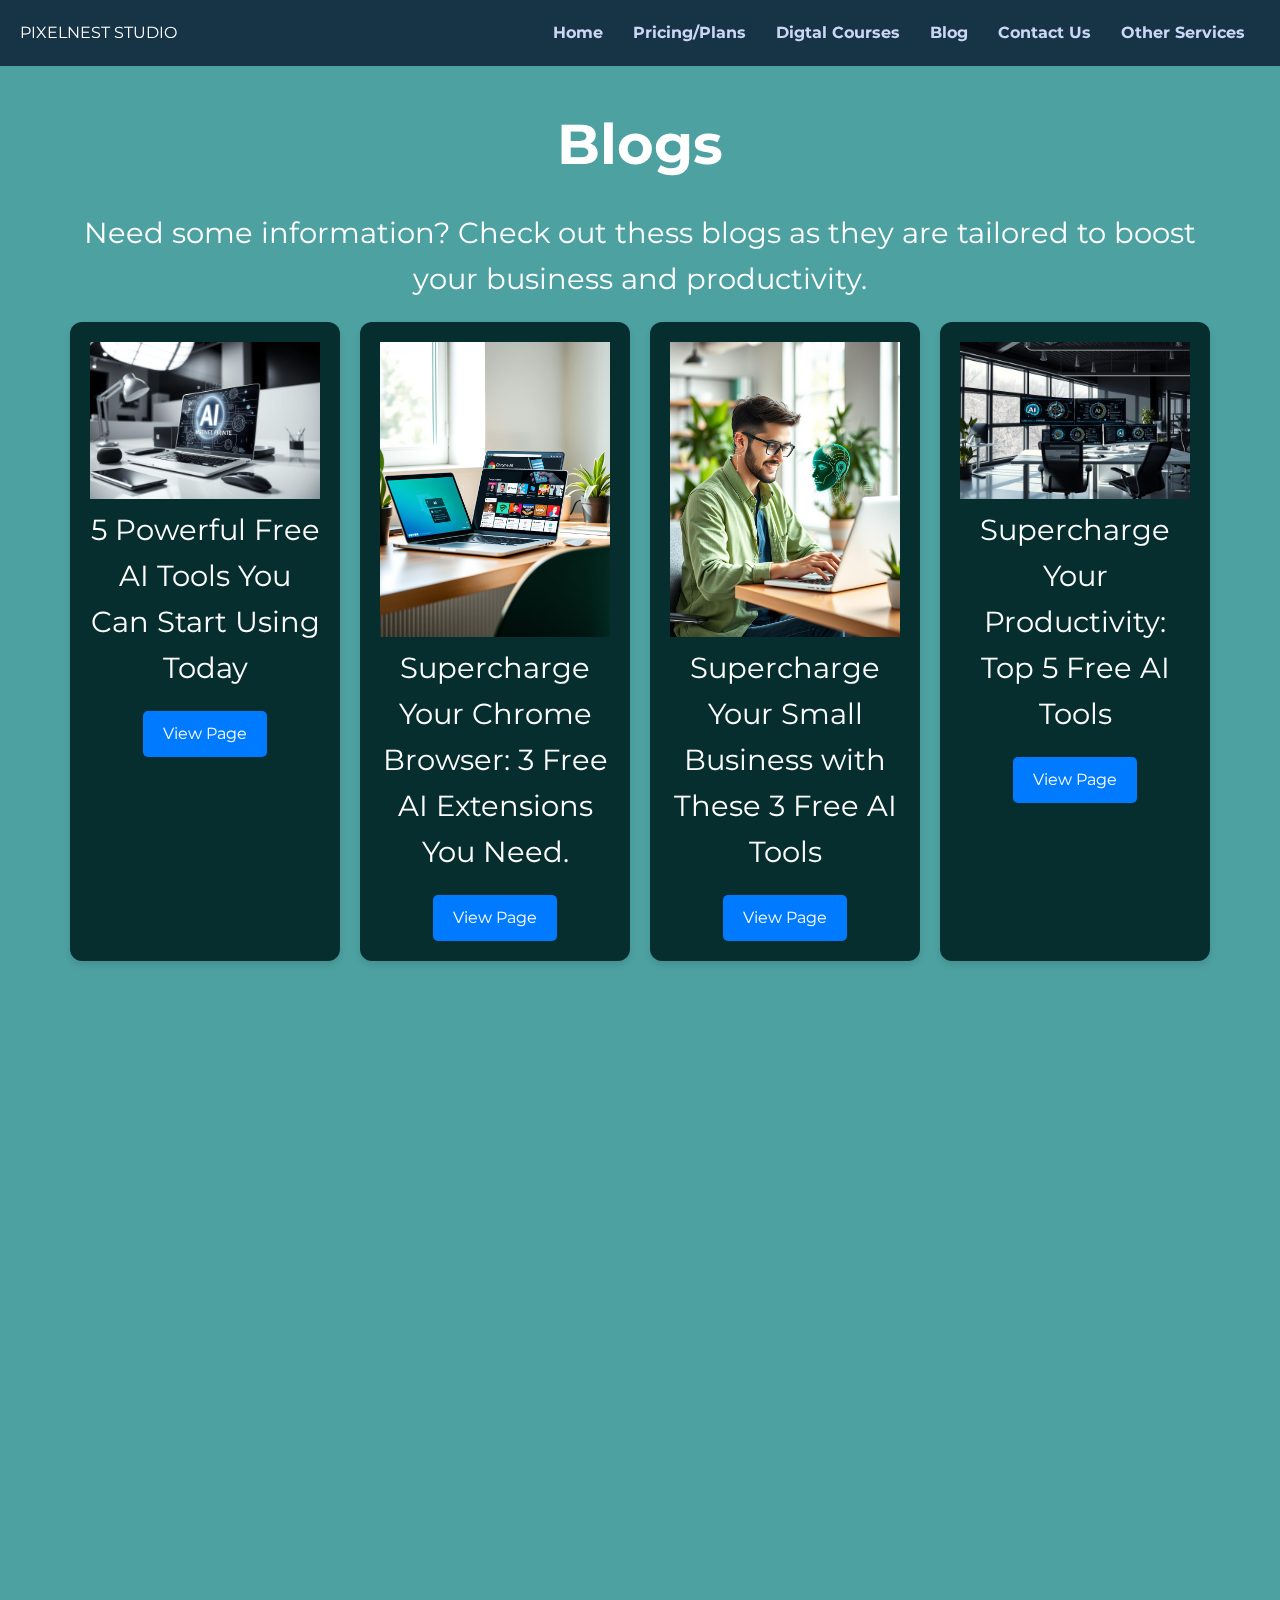
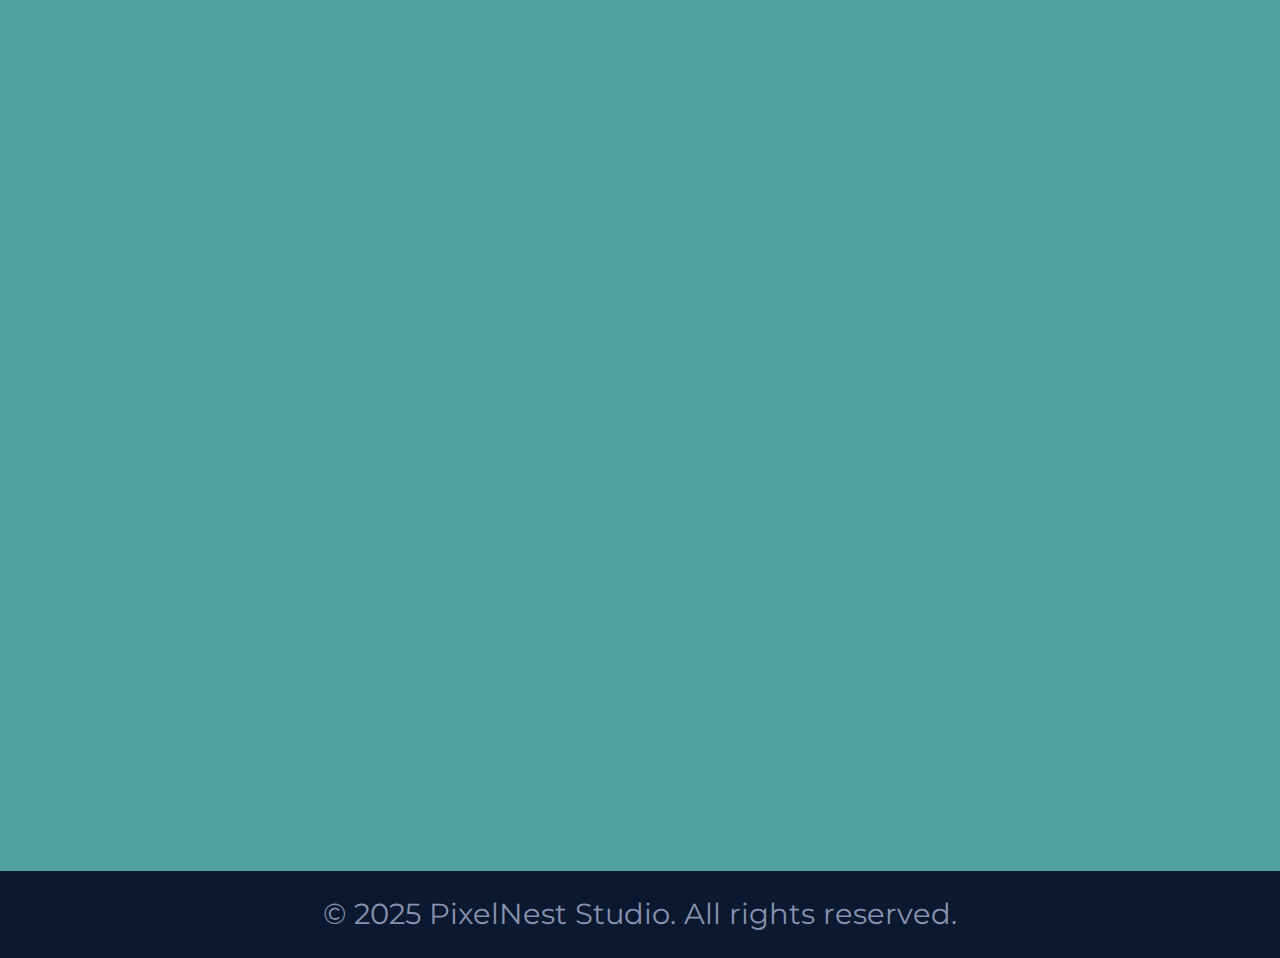
<file: blog.html>
<!DOCTYPE html>
<html lang="en">
<head>
  <meta charset="UTF-8">
  <meta name="viewport" content="width=device-width, initial-scale=1.0">
  <title>PixelNest Studio | Store</title>

  <!-- Link to your CSS -->
  <link rel="stylesheet" href="style.css">

  <!-- Google Fonts -->
  <link href="https://fonts.googleapis.com/css2?family=Montserrat:wght@400;600&family=Rubik+Bubbles&display=swap" rel="stylesheet">

  <!-- AOS CSS -->
  <link href="https://unpkg.com/aos@2.3.1/dist/aos.css" rel="stylesheet">
</head>
<body>
  <!-- Navigation -->
  <header>
    <nav class="navbar">
      <div class="logo">PIXELNEST STUDIO</div>
      <ul class="nav-links">
        <li><a href="index.html">Home</a></li>
        <!--<li class="animate section-animate"><a href="portfolio.html">Portfolio</a></li>-->
        <li><a href="plans.html">Pricing/Plans</a></li>
        <li><a href="store.html" class="active">Digtal Courses</a></li>
        <li><a href="blog.html">Blog</a></li>
        <li><a href="contact.html">Contact Us</a></li>
        <li><a href="Services.html">Other Services</a></li>
      </ul>
      <div class="menu-toggle" id="menu-toggle">&#9776;</div>
    </nav>
  </header>

  <!-- Store Section -->
  <section class="store-section">
    <h1 data-aos="fade-up">Blogs</h1>
    <p class="subtitle" data-aos="fade-up" data-aos-delay="200">
      Need some information? Check out thess blogs as they are tailored to boost your business and productivity.
    </p>

    <div class="store-container">
      <!-- Product 1 -->
      <div class="card" data-aos="zoom-in">
        <img src="assets/77xu3OjpMHVXUMBGH7byw.jpg" alt="Article">
        <div class="card-content">
          <p>5 Powerful Free AI Tools You Can Start Using Today</p>
          <a href="https://free-ai-tools-hsv971y.gamma.site/" class="btn" data-aos="flip-up">View Page</a>
        </div>
      </div>

      <!-- Product 2 -->
      <div class="card" data-aos="zoom-in" data-aos-delay="200">
        <img src="assets/8U1R_fHpLZvzBjjOMzC9a.jpg" alt="Article">
        <div class="card-content">
          <p>Supercharge Your Chrome Browser: 3 Free AI Extensions You Need.</p>
          <a href="https://supercharge-chrome-ec65386.gamma.site/" class="btn">View Page</a>
        </div>
      </div>

      <!-- Product 3 -->
      <div class="card" data-aos="zoom-in" data-aos-delay="400">
        <img src="assets/5aadIxNNF831-AThVTwPE.jpg" alt="Article">
        <div class="card-content">
          <p>Supercharge Your Small Business with These 3 Free AI Tools</p>
          <a href="https://ai-tools-for-small-busin-7yl1133.gamma.site/" class="btn">View Page</a>
        </div>
      </div>
      <div class="card" data-aos="zoom-in" data-aos-delay="400">
        <img src="assets/0uJt-WzKb7bNTtS_QgGB_.jpg" alt="Article">
        <div class="card-content">
          <p>Supercharge Your Productivity: Top 5 Free AI Tools</p>
          <a href="https://supercharge-your-product-qiaq8nl.gamma.site/" class="btn">View Page</a>
        </div>
      </div>
      <div class="card" data-aos="zoom-in" data-aos-delay="400">
        <img src="assets/7LE9lkv1Fj0gxZg7US8CD.jpg" alt="Article">
        <div class="card-content">
          <p>The Ultimate Guide to AI-Powered Blog Content Creation</p>
          <a href="https://ultimate-ai-blog-guide-v36lero.gamma.site/" class="btn">View Page</a>
        </div>
      </div>
      <div class="card" data-aos="zoom-in" data-aos-delay="400">
        <img src="assets/bpxospqzKDM5hHQR5h6v8.jpg" alt="Article">
        <div class="card-content">
          <p>AI Side Hustle Blueprint: From Zero to Earning</p>
          <a href="https://ai-side-hustle-blueprint-ojpak0r.gamma.site/" class="btn">View Page</a>
        </div>
      </div>
      <div class="card" data-aos="zoom-in" data-aos-delay="400">
        <img src="assets/gbifg3iMWY5KK2AaSsPs1.jpg" alt="Article">
        <div class="card-content">
          <p>Unlock AI Magic: 5 Free Tools to Supercharge Your Work</p>
          <a href="https://unlock-ai-magic-dxwhadb.gamma.site/" class="btn">View Page</a>
        </div>
      </div>
      <div class="card" data-aos="zoom-in" data-aos-delay="400">
        <img src="assets/XpZ5bDsNrUEOF9B5ELjMX.jpg" alt="Article">
        <div class="card-content">
          <p>Beginner's Guide: Create and Sell Digital Products with AI</p>
          <a href="https://aipowered-digital-produc-vtyz5r5.gamma.site/" class="btn">View Page</a>
        </div>
      </div>
      <div class="card" data-aos="zoom-in" data-aos-delay="400">
        <img src="assets/2C_Oas5dj6m3u7-6Cacrd.jpg" alt="Article">
        <div class="card-content">
          <p>5 Must-Have Online Tools to Launch Your Dream Business (Even if You're a Beginner)</p>
          <a href="https://essential-tools-beginner-vukrfn7.gamma.site/" class="btn">View Page</a>
        </div>
      </div>
    </div>
  </section>

  <!-- Footer -->
  <footer>
    <p>&copy; 2025 PixelNest Studio. All rights reserved.</p>
  </footer>

  <!-- AOS JS -->
  <script src="https://unpkg.com/aos@2.3.1/dist/aos.js"></script>
  <script>
    AOS.init({
      duration: 1000, // animation speed
      once: true      // animate only once per scroll
    });
  </script>
  <script src="script.js"></script>
</body>
</html>
</file>
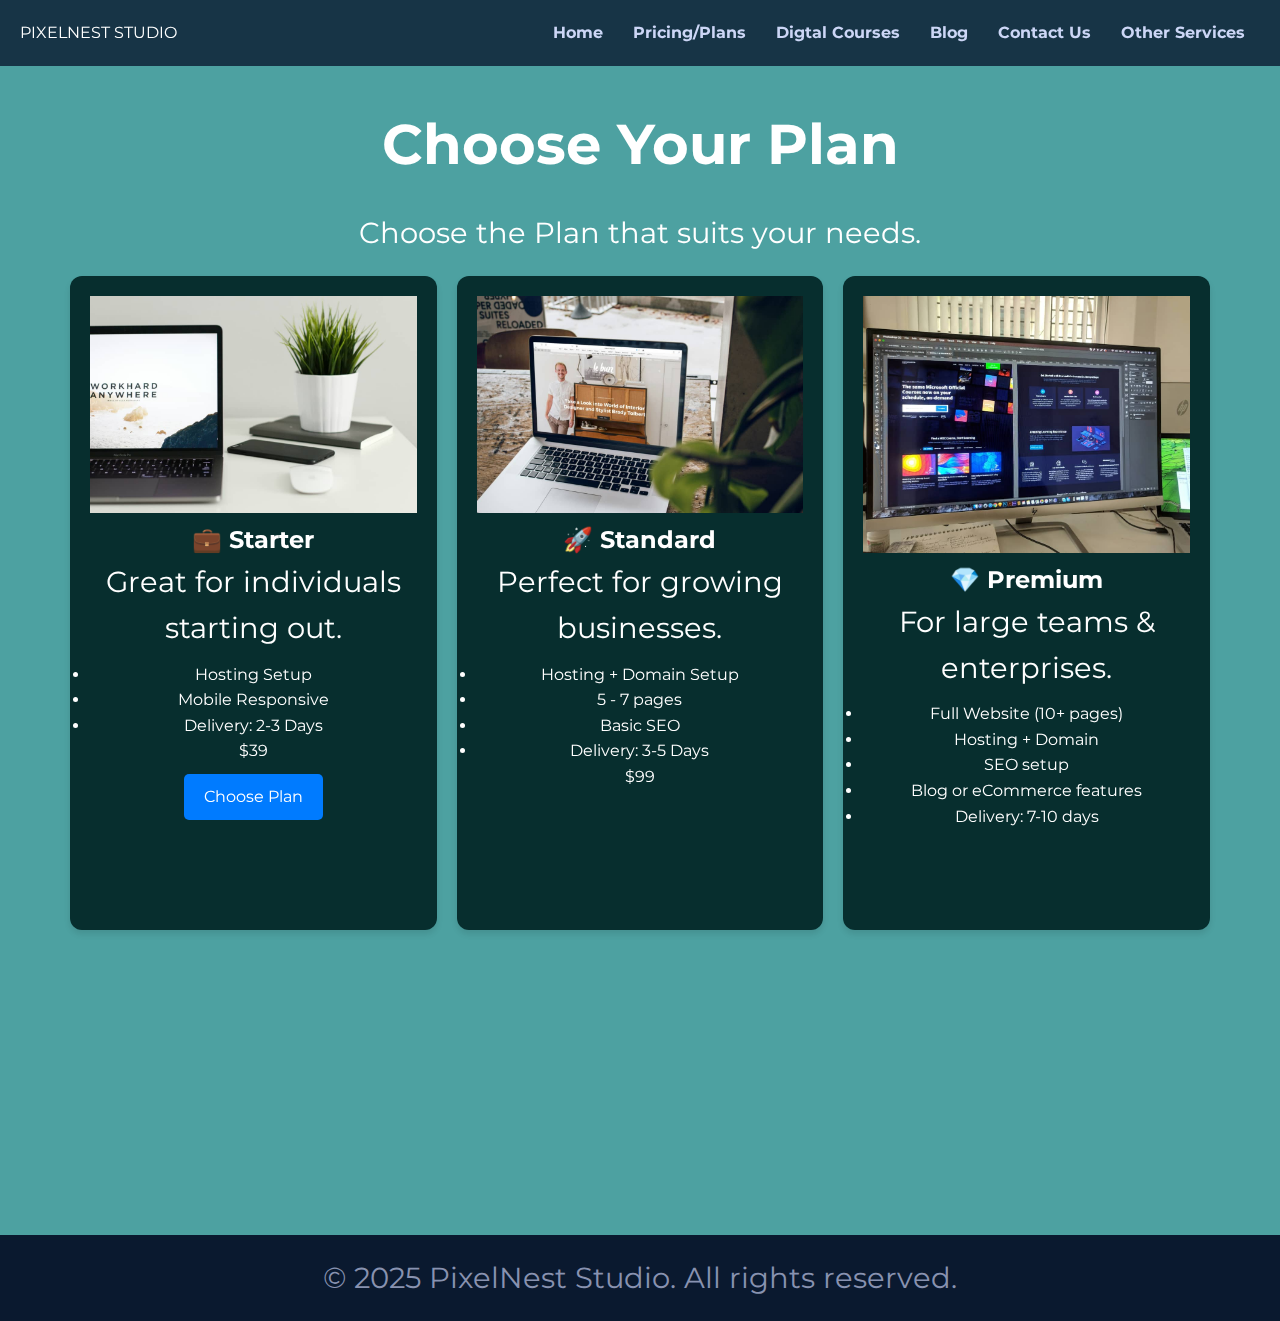
<file: plans.html>
<!DOCTYPE html>
<html lang="en">
<head>
  <meta charset="UTF-8">
  <meta name="viewport" content="width=device-width, initial-scale=1.0">
  <title>PixelNest Studio | Store</title>

  <!-- Link to your CSS -->
  <link rel="stylesheet" href="style.css">

  <!-- Google Fonts -->
  <link href="https://fonts.googleapis.com/css2?family=Montserrat:wght@400;600&family=Rubik+Bubbles&display=swap" rel="stylesheet">

  <!-- AOS CSS -->
  <link href="https://unpkg.com/aos@2.3.1/dist/aos.css" rel="stylesheet">
</head>
<body>
  <!-- Navigation -->
  <header>
    <nav class="navbar">
      <div class="logo">PIXELNEST STUDIO</div>
      <ul class="nav-links">
        <li><a href="index.html">Home</a></li>
        <!--<li class="animate section-animate"><a href="portfolio.html">Portfolio</a></li>-->
        <li><a href="plans.html">Pricing/Plans</a></li>
        <li><a href="store.html" class="active">Digtal Courses</a></li>
        <li><a href="blog.html">Blog</a></li>
        <li><a href="contact.html">Contact Us</a></li>
        <li><a href="Services.html">Other Services</a></li>
      </ul>
      <div class="menu-toggle" id="menu-toggle">&#9776;</div>
    </nav>
  </header>

  <!-- Store Section -->
  <section class="store-section">
    <h1 data-aos="fade-up">Choose Your Plan</h1>
    <p class="subtitle" data-aos="fade-up" data-aos-delay="200">
      Choose the Plan that suits your needs.
    </p>

    <div class="store-container">
        <div class="card" data-aos="zoom-in">
          <a href="https://wa.link/bzrt8e">
            <img src="assets/WhatsApp Image 2025-06-05 at 12.50.00_b6c364ca.jpg" alt="Product 1">
          </a>
          <div class="card-content">
            <h2 data-aos="fade-up">💼 Starter</h2>
            <p>Great for individuals starting out.</p>
            <li>Hosting Setup</li>
            <li>Mobile Responsive</li>
            <li>Delivery: 2-3 Days</li>
            <div class="price" data-aos="fade-up">$39</div>
            <a href="https://wa.link/bzrt8e" class="btn" data-aos="flip-up">Choose Plan</a>
          </div>
        </div>
      
      

      
      <div class="card" data-aos="zoom-in" data-aos-delay="200">
        <img src="assets/WhatsApp Image 2025-06-05 at 12.50.00_d3c4855d.jpg" alt="Standard Plan">
        <div class="card-content">
          <h2 data-aos="fade-up">🚀 Standard</h2>
          <p>Perfect for growing businesses.</p>
          <li>Hosting + Domain Setup</li>
          <li>5 - 7 pages</li>
          <li>Basic SEO</li>
          <li>Delivery: 3-5 Days</li>
          <div class="price" data-aos="fade-up">$99</div>
          <a href="https://wa.link/fk7gpj" class="btn" data-aos="flip-up">Choose Plan</a>
        </div>
      </div>

      <!-- Product 3 -->
      <div class="card" data-aos="zoom-in" data-aos-delay="400">
        <img src="assets/WhatsApp Image 2025-06-05 at 12.49.59_3c85a7ca.jpg" alt="Premium Plan">
        <div class="card-content">
          <h2 data-aos="fade-up">💎 Premium</h2>
          <p>For large teams & enterprises.</p>
          <li>Full Website (10+ pages)</li>
          <li>Hosting + Domain </li>
          <li>SEO setup</li>
          <li>Blog or eCommerce features</li>
          <li>Delivery: 7-10 days</li>
          <div class="price" data-aos="fade-up">$199</div>
          <a href="https://wa.link/26fokb" class="btn" data-aos="flip-up">Choose Plan</a>
        </div>
      </div>
    </div>
    <p class="subtitle" data-aos="flip-up">
        ✨ Please note that our Starter Plan is fully flexible and can be adjusted based on your unique needs. If your project requires specific features, customizations, or a tailored solution, we’re happy to discuss and negotiate to ensure you get the best value for your investment.
    </p>
  </section>

  <!-- Footer -->
  <footer>
    <p>&copy; 2025 PixelNest Studio. All rights reserved.</p>
  </footer>

  <!-- AOS JS -->
  <script src="https://unpkg.com/aos@2.3.1/dist/aos.js"></script>
  <script>
    AOS.init({
      duration: 1000, // animation speed
      once: true      // animate only once per scroll
    });
  </script>
  <script src="script.js"></script>
</body>
</html>
</file>
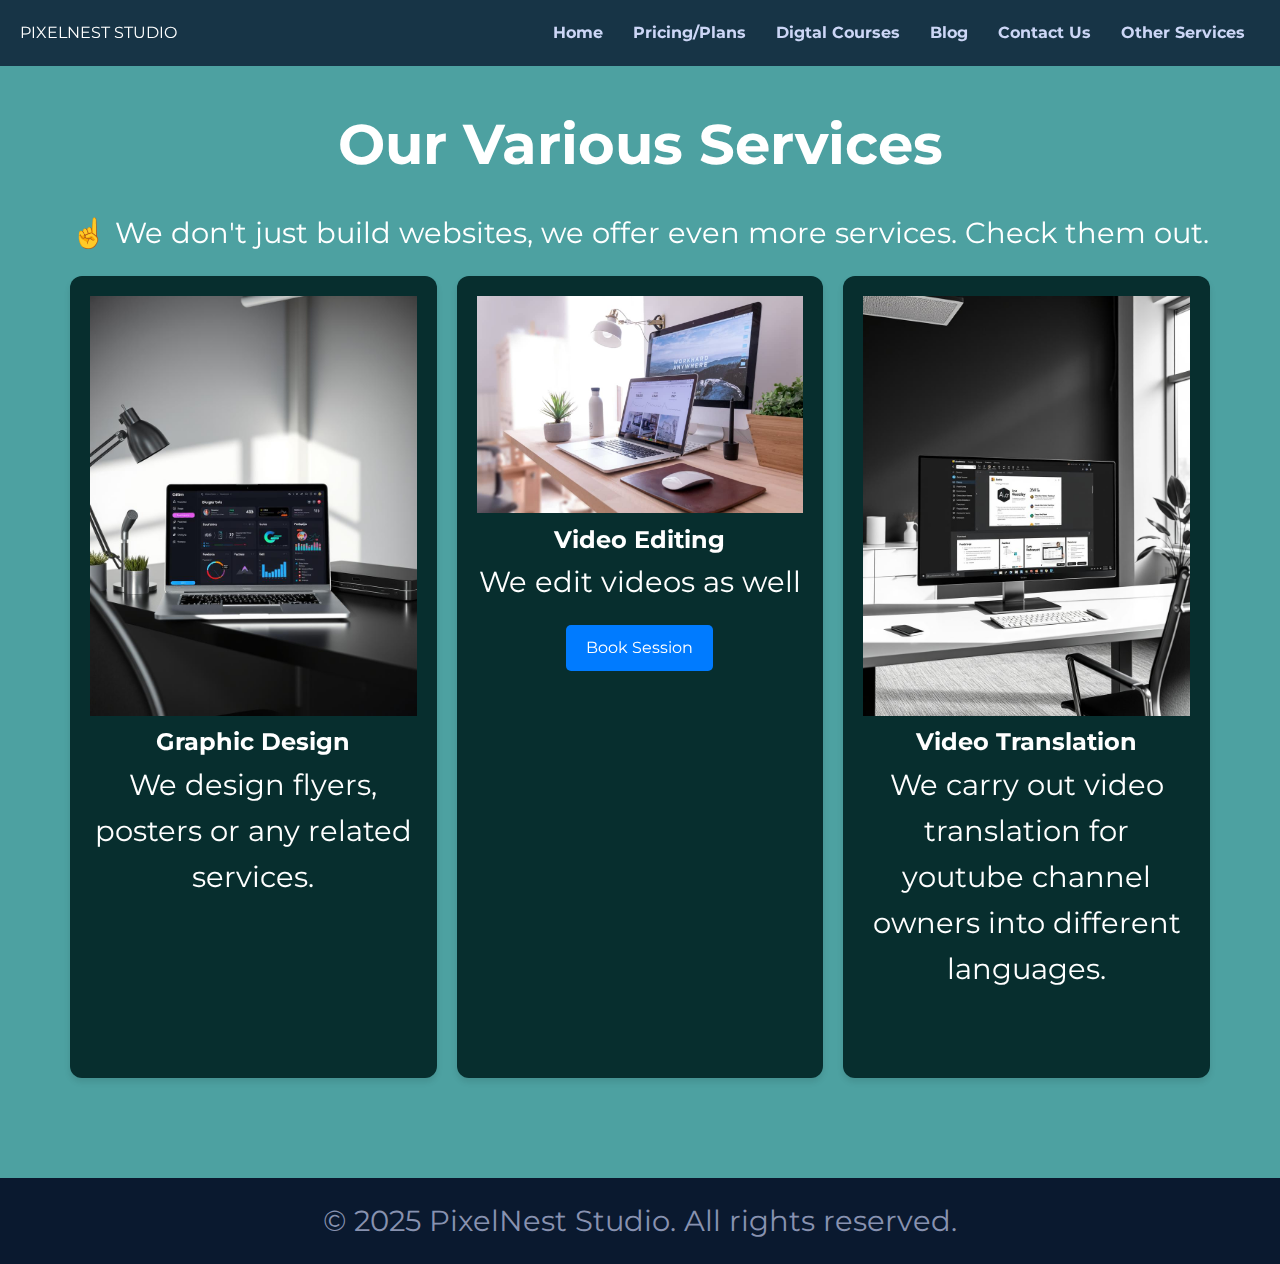
<file: Services.html>
<!DOCTYPE html>
<html lang="en">
<head>
  <meta charset="UTF-8">
  <meta name="viewport" content="width=device-width, initial-scale=1.0">
  <title>PixelNest Studio | Store</title>

  <!-- Link to your CSS -->
  <link rel="stylesheet" href="style.css">

  <!-- Google Fonts -->
  <link href="https://fonts.googleapis.com/css2?family=Montserrat:wght@400;600&family=Rubik+Bubbles&display=swap" rel="stylesheet">

  <!-- AOS CSS -->
  <link href="https://unpkg.com/aos@2.3.1/dist/aos.css" rel="stylesheet">
</head>
<body>
  <!-- Navigation -->
  <header>
    <nav class="navbar">
      <div class="logo">PIXELNEST STUDIO</div>
      <ul class="nav-links">
        <li><a href="index.html">Home</a></li>
        <!--<li class="animate section-animate"><a href="portfolio.html">Portfolio</a></li>-->
        <li><a href="plans.html">Pricing/Plans</a></li>
        <li><a href="store.html" class="active">Digtal Courses</a></li>
        <li><a href="blog.html">Blog</a></li>
        <li><a href="contact.html">Contact Us</a></li>
        <li><a href="Services.html">Other Services</a></li>
      </ul>
      <div class="menu-toggle" id="menu-toggle">&#9776;</div>
    </nav>
  </header>

  <!-- Store Section -->
  <section class="store-section">
    <h1 data-aos="fade-up">Our Various Services</h1>
    <p class="subtitle" data-aos="fade-up" data-aos-delay="200">
      ☝ We don't just build websites, we offer even more services. Check them out.
    </p>

    <div class="store-container">
        <div class="card" data-aos="zoom-in">
          <a href="">
            <img src="assets/7LE9lkv1Fj0gxZg7US8CD.jpg" alt="Graphic Design">
          </a>
          <div class="card-content">
            <h2 data-aos="fade-right">Graphic Design</h2>
            <p>We design flyers, posters or any related services.</p>
            <a href="https://wa.link/dkl1yc" class="btn" data-aos="flip-up">Book Session</a>
          </div>
        </div>
      <!-- Product 1 -->
      

      <!-- Product 2 -->
      <div class="card" data-aos="zoom-in" data-aos-delay="200">
        <img src="assets/WhatsApp Image 2025-06-05 at 12.49.58_6ca337a2.jpg" alt="Video Editing">
        <div class="card-content">
          <h2 data-aos="fade-right">Video Editing</h2>
          <p>We edit videos as well</p>
          <a href="https://wa.link/tyiibs" class="btn" data-aos="flip-up">Book Session</a>
        </div>
      </div>

      <!-- Product 3 -->
      <div class="card" data-aos="zoom-in" data-aos-delay="400">
        <img src="assets/rOuPxUJ7YU2uwwyyHksnk.jpg" alt="Video Translation">
        <div class="card-content">
          <h2 data-aos="fade-right">Video Translation</h2>
          <p>We carry out video translation for youtube channel owners into different languages.</p>
          <a href="https://wa.link/yaokq8" class="btn" data-aos="flip-up">Book Session</a>
        </div>
      </div>
    </div>
  </section>

  <!-- Footer -->
  <footer>
    <p>&copy; 2025 PixelNest Studio. All rights reserved.</p>
  </footer>

  <!-- AOS JS -->
  <script src="https://unpkg.com/aos@2.3.1/dist/aos.js"></script>
  <script>
    AOS.init({
      duration: 1000, // animation speed
      once: true      // animate only once per scroll
    });
  </script>
  <script src="script.js"></script>
</body>
</html>
</file>
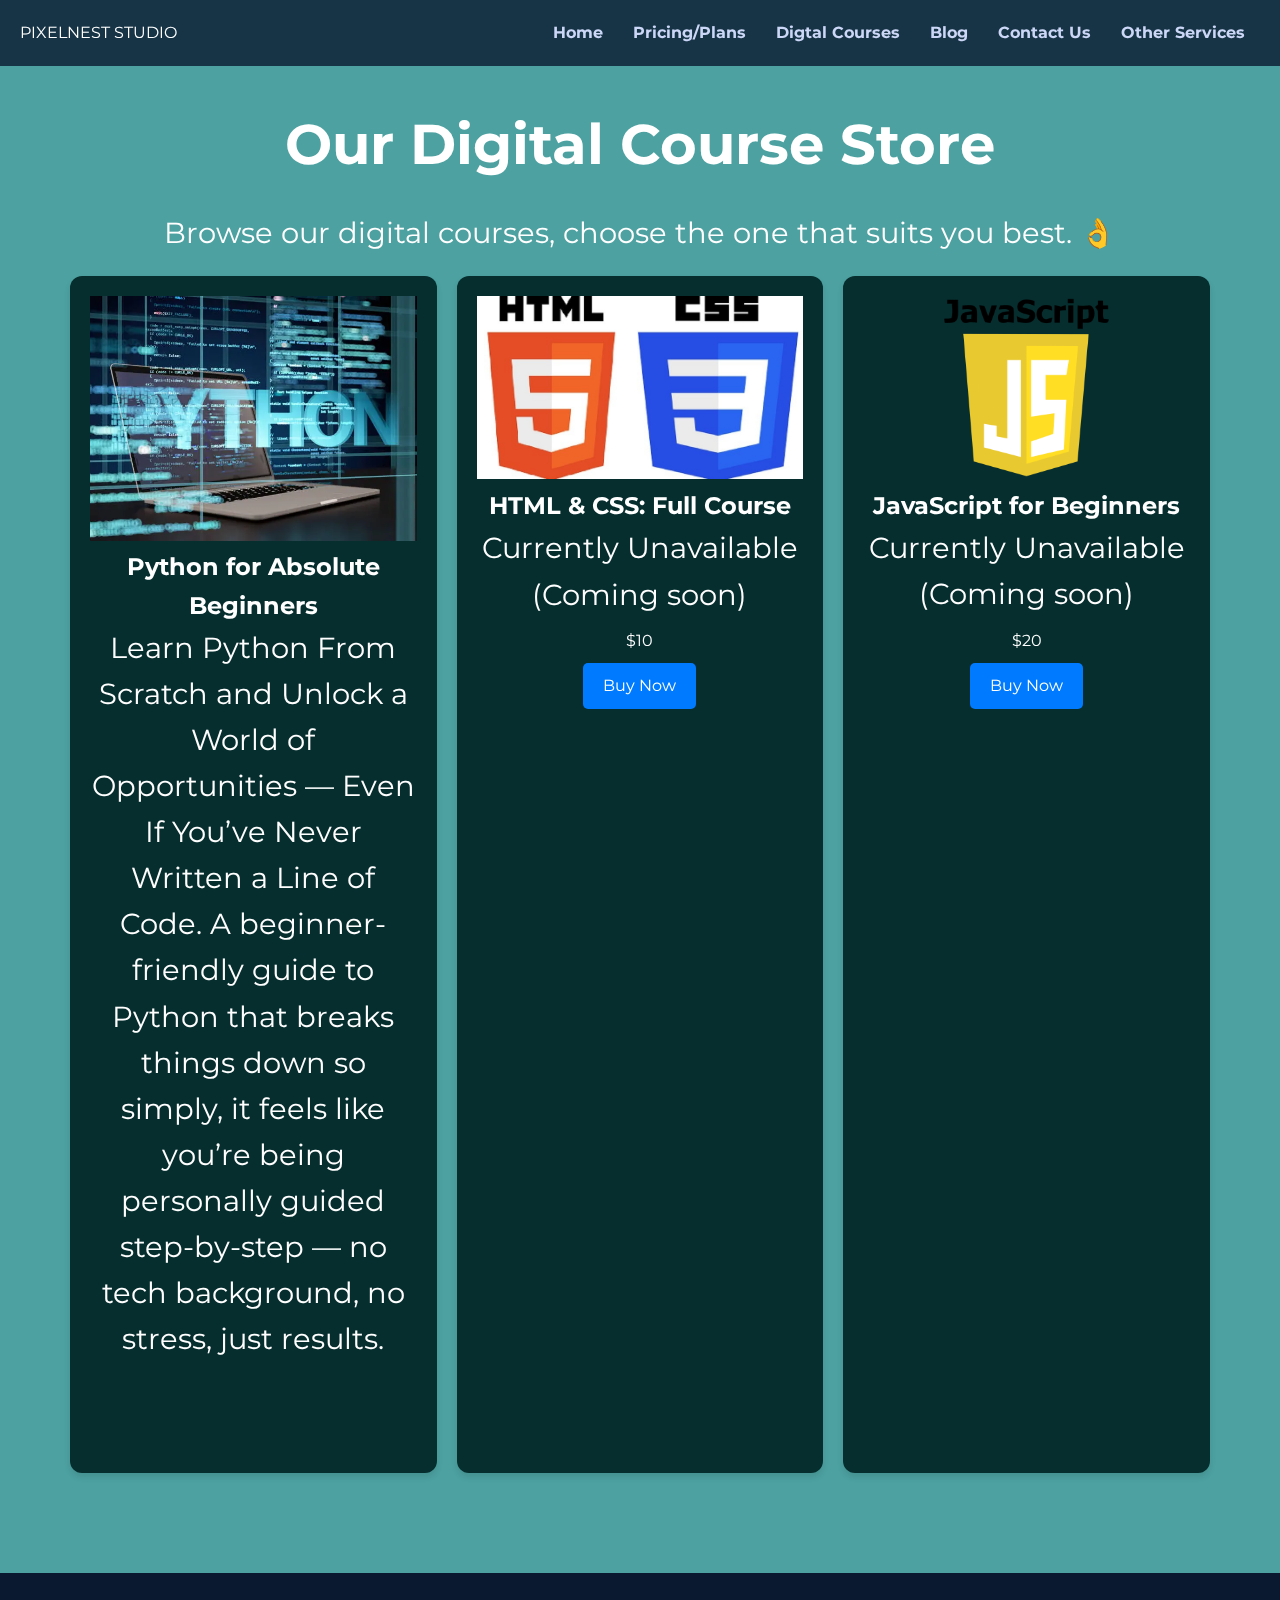
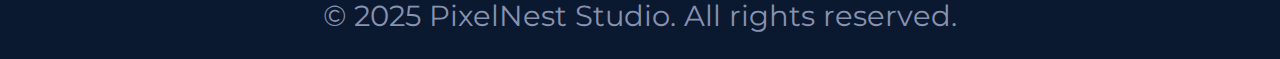
<file: store.html>
<!DOCTYPE html>
<html lang="en">
<head>
  <meta charset="UTF-8">
  <meta name="viewport" content="width=device-width, initial-scale=1.0">
  <title>PixelNest Studio | Store</title>

  <!-- Link to your CSS -->
  <link rel="stylesheet" href="style.css">

  <!-- Google Fonts -->
  <link href="https://fonts.googleapis.com/css2?family=Montserrat:wght@400;600&family=Rubik+Bubbles&display=swap" rel="stylesheet">

  <!-- AOS CSS -->
  <link href="https://unpkg.com/aos@2.3.1/dist/aos.css" rel="stylesheet">
</head>
<body>
  <!-- Navigation -->
  <header>
    <nav class="navbar">
      <div class="logo">PIXELNEST STUDIO</div>
      <ul class="nav-links">
        <li><a href="index.html">Home</a></li>
        <!--<li class="animate section-animate"><a href="portfolio.html">Portfolio</a></li>-->
        <li><a href="plans.html">Pricing/Plans</a></li>
        <li><a href="store.html" class="active">Digtal Courses</a></li>
        <li><a href="blog.html">Blog</a></li>
        <li><a href="contact.html">Contact Us</a></li>
        <li><a href="Services.html">Other Services</a></li>
      </ul>
      <div class="menu-toggle" id="menu-toggle">&#9776;</div>
    </nav>
  </header>

  <!-- Store Section -->
  <section class="store-section">
    <h1 data-aos="fade-up">Our Digital Course Store</h1>
    <p class="subtitle" data-aos="fade-up" data-aos-delay="200">
      Browse our digital courses, choose the one that suits you best. 👌
    </p>

    <div class="store-container">
        <div class="card" data-aos="zoom-in">
          <a href="https://learn-python-from-scratch.super.site/">
            <img src="istockphoto-2192134048-612x612.webp" alt="Python For Absolute Beginners">
          </a>
          <div class="card-content">
            <h2 data-aos="fade-right">Python for Absolute Beginners</h2>
            <p>Learn Python From Scratch and Unlock a World of Opportunities — Even If You’ve Never Written a Line of Code. A beginner-friendly guide to Python that breaks things down so simply, it feels like you’re being personally guided step-by-step — no tech background, no stress, just results.</p>
            <div class="price" data-aos="fade-up">$17</div>
            <a href="https://selar.com/m/danielekeamadi?affiliate=5572555533" class="btn" data-aos="flip-up">Buy Now</a>
          </div>
        </div>
      <!-- Product 1 -->
      

      <!-- Product 2 -->
      <div class="card" data-aos="zoom-in" data-aos-delay="200">
        <img src="539660_27d6_7.jpg" alt="HTML & CSS: Full Course">
        <div class="card-content">
          <h2 data-aos="fade-right">HTML & CSS: Full Course</h2>
          <p>Currently Unavailable (Coming soon)</p>
          <div class="price" data-aos="fade-left">$10</div>
          <a href="Coming Soon.html" class="btn" data-aos="flip-up">Buy Now</a>
        </div>
      </div>

      <!-- Product 3 -->
      <div class="card" data-aos="zoom-in" data-aos-delay="400">
        <img src="assets/JavaScript-Symbol.png" alt="JavaScript for Beginners">
        <div class="card-content">
          <h2 data-aos="fade-right">JavaScript for Beginners</h2>
          <p>Currently Unavailable (Coming soon)</p>
          <div class="price" data-aos="fade-left">$20</div>
          <a href="Coming Soon.html" class="btn" data-aos="flip-up">Buy Now</a>
        </div>
      </div>
    </div>
  </section>

  <!-- Footer -->
  <footer>
    <p>&copy; 2025 PixelNest Studio. All rights reserved.</p>
  </footer>

  <!-- AOS JS -->
  <script src="https://unpkg.com/aos@2.3.1/dist/aos.js"></script>
  <script>
    AOS.init({
      duration: 1000, // animation speed
      once: true      // animate only once per scroll
    });
  </script>
  <script src="script.js"></script>
</body>

</html>
</file>
<file: style.css>
/* Import Google Fonts (Montserrat + Fraunces) */
@import url('https://fonts.googleapis.com/css2?family=Montserrat:wght@400;500;700&family=Fraunces:wght@700&display=swap');

/* General Reset */

html {
  scroll-behavior: smooth;
}

* {
  margin: 0;
  padding: 0;
  box-sizing: border-box;
}

body {
  font-family: 'Montserrat', sans-serif;
  color: #fff;
  line-height: 1.6;
  background: #4da1a1;
}

/* ===================== */
/* Navbar - Desktop Base */
/* ===================== */
nav {
  position: fixed;
  top: 0;
  left: 0;
  width: 100%;
  padding: 20px;
  display: flex;
  justify-content: space-between;
  align-items: center;
  z-index: 1000;
  background: rgba(10, 25, 47, 0.8);
  backdrop-filter: blur(10px);
}

nav h1 {
  font-size: 24px;
  color: #64ffda;
}

nav ul {
  display: flex;
  list-style: none;
}

nav ul li {
  margin: 0 15px;
}

nav ul li a {
  text-decoration: none;
  color: #ccd6f6;
  font-weight: bold;
  transition: 0.3s;
}

nav ul li a:hover {
  color: #64ffda;
}

/* ===================== */
/* Hamburger button      */
/* ===================== */
.hamburger {
  cursor: pointer;
  display: none; /* hidden on desktop */
  flex-direction: column;
  justify-content: space-between;
  width: 30px;
  height: 22px;
  z-index: 1100; /* stay above menu */
}

.hamburger span {
  display: block;
  height: 3px;
  width: 100%;
  background: #64ffda;
  border-radius: 2px;
  transition: 0.4s;
}

/* X animation */
.hamburger.active span:nth-child(1) {
  transform: rotate(45deg) translate(5px, 5px);
}
.hamburger.active span:nth-child(2) {
  opacity: 0;
}
.hamburger.active span:nth-child(3) {
  transform: rotate(-45deg) translate(6px, -6px);
}

/* ===================== */
/* Mobile styles         */
/* ===================== */
@media (max-width: 768px) {
  nav ul {
    position: fixed;
    top: 0; /* just under navbar */
    left: 0;
    width: 100%;
    height: 100vh;
    flex-direction: column;
    justify-content: flex-start;
    align-items: center;
    background: rgba(10, 25, 47, 0.95);
    gap: 15px;
    display: none; /* hidden by default */
    padding-top: 100px;
    box-sizing: border-box;
    z-index: 1200;
  }

  nav ul.active {
    display: flex; /* show on toggle */
  }

  nav ul li {
    margin: 15px 0;
  }

  nav ul li a {
    font-size: 1.5rem;
    padding: 15px;
  }

  .hamburger {
    display: flex; /* show hamburger on mobile */
    z-index: 1300;
  }
}

/* Hero Section */
.hero {
  display: flex;
  justify-content: center;
  align-items: center;
  text-align: center;
  padding: 80px 20px;
  min-height: 100vh;
  color: white;
}

.hero-content {
  max-width: 800px;
  z-index: 1;
}

.hero h1 {
  font-family: 'Fraunces', serif; /* headings = Fraunces */
  font-size: 4rem;
  font-weight: 100;
  letter-spacing: 3px;
  margin-top: 70px;
  margin-bottom: 30px;
  justify-content: center;
}

.view-plans-btn {
  background: #00dcdc;
  color: #050c17;
  font-weight: 500;
  letter-spacing: 1.0px;
  padding: 14px 28px;
  border: none;
  border-radius: 6px;
  cursor: pointer;
  text-decoration: none;
  display: inline-block;
  transition: all 0.3s ease;
  box-shadow: 0 0 12px rgba(0, 220, 220, 0.6),
              0 0 24px rgba(0, 220, 220, 0.4);
}

.view-plans-btn:hover {
  transform: scale(1.05);
  box-shadow: 0 0 18px rgba(0, 220, 220, 0.8),
              0 0 36px rgba(0, 220, 220, 0.6);
}

.video-background {
  position: fixed;
  top: 0;
  left: 0;
  width: 100%;
  height: 100%;
  overflow: hidden;
  z-index: -1;
}

.video-foreground video {
  position: absolute;
  top: 50%;
  left: 50%;
  width: 100%;
  height: 100%;
  object-fit: cover;
  transform: translate(-50%, -50%);
}

/* Dark overlay */
.video-background .overlay {
  position: absolute;
  top: 0;
  left: 0;
  width: 100%;
  height: 100%;
  background: linear-gradient(
    to bottom,
    rgba(0, 0, 0, 0.2),
    rgba(0, 0, 0, 0.3),
    rgba(0, 0, 0, 0.5),
    rgba(0, 0, 0, 0.5),
    rgba(0, 0, 0, 0.7),
    rgba(0, 0, 0, 0.9)
  );
  z-index: 2;
  pointer-events: none;
}

@media (max-width: 768px) {
  .hero h1 {
    font-size: 3.5rem;
    font-weight: 100;
    justify-content: center;
  }
  .hero p {
    font-size: 1rem;
  }
  .hero-button {
    padding: 12px 25px;
    font-size: 0.9rem;
  }
}

@media (max-width: 480px) {
  .hero {
    padding: 30px 15px;
  }
  .hero h1 {
    font-size: 3rem;
    font-weight: 100;
    justify-content: center;
  }
  .hero p {
    font-size: 0.9rem;
  }
}

.hero p {
  font-size: 20px;
  margin-bottom: 35px;
}

.hero-image {
  max-width: 40%;
  height: auto;
  position: absolute;
  bottom: 0;
  z-index: 0;
  opacity: 0;
  transform: translateY(30px);
  transition: opacity 0.8s ease, transform 0.8s ease;
}

/* Animate in */
.hero-image.show {
  opacity: 1;
  transform: translateY(0);
}

/* Responsive */
@media (max-width: 992px) {
  .hero-image {
    max-width: 70%;
    right: 5%;
  }
}

@media (max-width: 576px) {
  .hero-image {
    max-width: 90%;
    bottom: 10px;
    right: 5%;
  }
}

.hero button {
  padding: 10px 25px;
  border: none;
  border-radius: 25px;
  background: #64ffda;
  color: #0a192f;
  font-size: 50px;
  cursor: pointer;
  transition: 0.3s;
}

@media (max-width: 576px) {
  .hero-button {
    max-width: 90%;
    bottom: 10px;
    right: 5%;
  }
}

.hero button:hover {
  background: #48c9b0;
}

.new-section {
  padding: 80px 20px;
  text-align: center;
  background-color: #3d8181;
}

.new-section h1 {
  font-family: 'Montserrat', sans-serif;
  font-size: 2.5rem;
  margin-bottom: 20px;
}

.new-section h2 {
  font-family: 'Montserrat', sans-serif;
  margin-bottom: 20px;
}

.new-section p {
  font-family: 'Montserrat', sans-serif;
  font-size: 1.2rem;
  margin-bottom: 40px;
}

.cards {
  display: grid;
  grid-template-columns: repeat(auto-fit, minmax(250px, 1fr));
  gap: 20px;
}

.card {
  background-color: #072e2e;
  padding: 20px;
  border-radius: 12px;
  box-shadow: 0 4px 6px rgba(0,0,0,0.1);
  transition: transform 0.3s ease, box-shadow 0.3s ease;
}

.card:hover {
  transform: translateY(-5px);
  box-shadow: 0 6px 10px rgba(0,0,0,0.15);
}

.whatsapp-btn {
  background-color: #25D366;
  color: #fff;
  padding: 12px 24px;
  border-radius: 30px;
  text-decoration: none;
  font-weight: bold;
  transition: transform 0.3s, box-shadow 0.3s;
}

.whatsapp-btn:hover {
  transform: translateY(-3px);
  box-shadow: 0 4px 8px rgba(0,0,0,0.2);
}

.whatsapp-card {
  background: #133d20;
  padding: 20px;
  border-radius: 12px;
  text-align: center;
  box-shadow: 0 4px 6px rgba(0,0,0,0.1);
  margin: 20px auto;
  max-width: 300px;
}

.whatsapp-card .btn {
  margin-top: 15px;
}

/* Responsive */
@media (max-width: 576px) {
  .new-section h2 {
    font-size: 2rem;
  }
  .new-section p {
    font-size: 1rem;
  }
}

/* Sections */
section {
  padding: 100px 50px;
}

.services,
.portfolio,
.contact {
  background: #2d6969;
}

.about {
  background: #398686;
}

.about h2,
.services h2,
.portfolio h2,
.contact h2 {
  text-align: center;
  font-size: 36px;
  margin-bottom: 40px;
  color: #64ffda;
}

.about h4 {
  text-align: center;
  font-size: 28px;
  margin-top: 30px;
  margin-bottom: 30px;
}

.about p {
  font-size: 1.2rem;
  text-align: center;
  max-width: 900px;
  margin: 0 auto;
}

.about1 {
  background: transparent; /* FIX: was background-color:none */
  text-align: center;
  font-size: 1.8rem;
  margin-top: 30px;
  margin-bottom: 25px;
}

/* Portfolio Gallery */
.portfolio-gallery {
  display: grid;
  grid-template-columns: repeat(auto-fit, minmax(250px, 1fr));
  gap: 20px;
}

.portfolio-gallery img {
  width: 100%;
  border-radius: 10px;
  transition: 0.3s;
}

.portfolio-gallery img:hover {
  transform: scale(1.05);
}

/* Contact Form */
.contact {
  background: url("assets/raphael-ai\\ (1).jpeg") no-repeat center center/cover;
}

.contact form {
  max-width: 600px;
  margin: auto;
  display: flex;
  flex-direction: column;
  z-index: 1;
}

.contact input,
.contact textarea {
  margin: 10px 0;
  padding: 15px;
  border: none;
  border-radius: 10px;
  outline: none;
}

.contact button {
  padding: 15px;
  background: #69bebe;
  border: none;
  border-radius: 25px;
  cursor: pointer;
  color: #0a192f;
  font-weight: bold;
}

.contact button:hover {
  background: #48c9b0;
}

/* Footer */
footer {
  background: #0a192f;
  text-align: center;
  padding: 20px;
  color: #8892b0;
}

/* Reveal-on-scroll */
.animate {
  opacity: 0;
  transform: translateY(30px);
  transition: opacity 0.8s ease-out, transform 0.8s ease-out;
}

.animate.show {
  opacity: 1;
  transform: translateY(0);
}

@keyframes bounceIn {
  0% { transform: scale(0.9); opacity: 0.5; }
  100% { transform: scale(1); opacity: 1; }
}

.section-animate:hover {
  animation: bounceIn 0.6s ease forwards;
}

/* Hamburger button default (for .menu-toggle variant) */
.menu-toggle {
  display: none;
  flex-direction: column;
  cursor: pointer;
  gap: 5px;
  z-index: 1100;
}

.menu-toggle span {
  display: block;
  width: 25px;
  height: 3px;
  background: #64ffda;
  border-radius: 2px;
  transition: all 0.3s ease;
}

/* Transform hamburger into X when active */
.menu-toggle.active span:nth-child(1) { transform: rotate(45deg) translate(5px, 5px); }
.menu-toggle.active span:nth-child(2) { opacity: 0; }
.menu-toggle.active span:nth-child(3) { transform: rotate(-45deg) translate(5px, -5px); }

/* Mobile menu styles */
@media (max-width: 768px) {
  nav ul {
    flex-direction: column;
    background: rgba(10, 25, 47, 0.95);
    position: absolute;
    top: 60px;
    right: 0;
    width: 100%;
    max-height: 0;
    opacity: 0;
    overflow: hidden;
    padding: 0;
    text-align: center;
    justify-content: center;
    align-items: center;
    gap: 20px;
    transition: max-height 0.4s ease-in-out, opacity 0.4s ease-in-out;
    z-index: 1000;
  }

  nav ul.active {
    max-height: 500px;
    opacity: 1;
    padding: 20px 0;
  }

  nav ul li {
    margin: 15px 0;
  }

  nav ul li a {
    font-size: 1.5rem;
    padding: 15px;
  }

  .menu-toggle {
    display: flex;
  }
}

.plans-section {
  padding: 50px 50px;
  text-align: center;
  margin-bottom: 50px;
  margin-top: 57px;
  background: url("assets/raphael-ai\\ (2).jpeg") no-repeat center center/cover;
}

.plan h1 {
  font-size: larger;
}

.plans-container {
  display: flex;
  flex-wrap: wrap;
  justify-content: center;
  gap: 20px;
  margin-top: 50px;
}

.plan-card {
  background: #0c4949;
  border-radius: 12px;
  box-shadow: 0 4px 10px rgba(0,0,0,0.1);
  padding: 20px;
  width: 300px;
  transition: transform 0.2s;
}
.plan-card:hover { transform: translateY(-5px); }

.plan-card h3 {
  margin-bottom: 10px;
  font-size: 1.6rem;
}

.plan-card p { 
  color: #e0d8d8;
  font-size: 1.2rem;
}

.plan-card .price {
  font-size: 24px;
  margin: 15px 0;
  font-weight: bold;
}

.plan-card button {
  background: #0077ff;
  color: #072e2e;
  border: none;
  padding: 10px 20px;
  border-radius: 8px;
  cursor: pointer;
  transition: background 0.3s;
}
.plan-card button:hover { background: #005fcc; }

h1 { font-size: 3.5rem; }
p  { font-size: 1.8rem; line-height: 1.6; }

/* Tablet screens (768px and below) */
@media (max-width: 768px) {
  p { font-size: 1rem; }
  button, .btn { font-size: 0.9rem; padding: 10px 20px; }
}

/* Mobile screens (480px and below) */
@media (max-width: 480px) {
  p { font-size: 0.9rem; }
  button, .btn { font-size: 0.85rem; padding: 8px 16px; }
}

/* plan-Portfolio Section */
.plan-portfolio { padding: 60px 10%; text-align: center; }
.plan-portfolio h2 { font-size: 2.5rem; margin-bottom: 40px; }

.plan-portfolio-grid {
  display: grid;
  grid-template-columns: repeat(auto-fit, minmax(300px, 1fr));
  gap: 20px;
}

.plan-portfolio-item img {
  width: 50%;
  height: auto;
  border-radius: 12px;
  box-shadow: 0 6px 15px rgba(0,0,0,0.15);
  transition: transform 0.3s ease;
  object-fit: cover;
}
.plan-portfolio-item img:hover { transform: scale(1.05); }

.card-img {
  width: 100%;
  height: 200px;
  object-fit: cover;
  margin-top: 0px;
}

.note-section {
  background: url("assets/raphael-ai\\ (3).jpeg") no-repeat center center/cover; /* FIX: removed extra ; */
}

/* Store */
.store-section { padding: 100px 70px; text-align: center; }

.store-container {
  display: grid;
  grid-template-columns: repeat(auto-fit, minmax(250px, 1fr));
  gap: 20px;
  margin-top: 20px;
}

.product-card {
  background: #6e1414;
  border-radius: 12px;
  box-shadow: 0 4px 10px rgba(0,0,0,0.1);
  padding: 20px;
  transition: transform 0.2s;
}
.product-card:hover { transform: translateY(-5px); }

.product-card img {
  width: 100%;
  border-radius: 10px;
  margin-bottom: 10px;
}

.product-card h3 { margin: 10px 0; }

.product-card .price {
  font-size: 18px;
  font-weight: bold;
  margin: 10px 0;
}

.product-card button {
  background: #28a745;
  color: #791e1e;
  border: none;
  padding: 10px 20px;
  border-radius: 8px;
  cursor: pointer;
  transition: background 0.3s;
}
.product-card button:hover { background: #1e7e34; }

/* Store Card Hover Effects */
.card { transition: transform 0.3s ease, box-shadow 0.3s ease; }
.card:hover { transform: translateY(-10px) scale(1.02); box-shadow: 0 12px 25px rgba(0, 0, 0, 0.15); }

.card img {
  transition: transform 0.4s ease;
  width: 100%;
  height: auto;
}
.card p { margin-bottom: 10px; }
.card:hover img { transform: scale(1.05); }

.subtitle { margin-top: 20px; }

/* Button Hover Effects */
.btn {
  display: inline-block;
  margin-top: 10px;
  padding: 10px 20px;
  background: #007BFF;
  color: #fff;
  border-radius: 5px;
  text-decoration: none;
  transition: background 0.3s ease, transform 0.2s ease;
}
.btn:hover {
  background: #0056b3;
  transform: translateY(-3px);
}


/* About Section */
.about-section {
  padding: 80px 20px;
  background: #f9f9f9;
  text-align: center;
}

.about-container {
  max-width: 900px;
  margin: 0 auto;
}

.about-title {
  font-family: 'Fraunces', serif;
  font-size: 2.5rem;
  margin-bottom: 20px;
  color: white;
}

.about-text {
  font-family: 'Montserrat', sans-serif;
  font-size: 1.1rem;
  color: #444;
  line-height: 1.8;
  margin-bottom: 20px;
  max-width: 900;
  margin: 0 auto;
}

.about-btn {
  display: inline-block;
  padding: 12px 25px;
  font-size: 1rem;
  background: #007BFF;
  color: #fff;
  border-radius: 8px;
  text-decoration: none;
  font-family: 'Montserrat', sans-serif;
  transition: background 0.3s ease;
}

.about-btn:hover {
  background: #0056b3;
}

/* =========================
   Comparison Section Styling
   ========================= */
.comparison-section {
  margin-top: 80px;
  padding: 40px;
  background: rgba(12, 73, 73, 0.7);
  border-radius: 12px;
  box-shadow: 0 4px 10px rgba(0,0,0,0.2);
  color: #fff;
}

.comparison-section h2 {
  font-size: 2rem;
  margin-bottom: 25px;
  color: #fff;
  text-align: center;
}

/* =========================
   Comparison Table Styling
   ========================= */
.pricing-table {
  width: 100%;
  max-width: 1000px;
  margin: 0 auto;
  border-collapse: collapse;
  border-radius: 12px;
  overflow: hidden;
  font-family: 'Montserrat', sans-serif;
}

.pricing-table th,
.pricing-table td {
  border: 1px solid #444;
  padding: 16px;
  text-align: center;
}

/* Header styling */
.pricing-table th {
  background: #0c4949; /* branded teal header */
  color: #fff;
  font-size: 1.2em;
  font-weight: 600;
}

/* Base table cells */
.pricing-table td {
  background: #1e1e1e; /* dark gray background */
  color: #f5f5f5;      /* light text for contrast */
}


/* Alternate row shading for readability */
.pricing-table tbody tr:nth-child(even) td {
  background: #2a2a2a;
}

/* Hover effect */
.pricing-table tr:hover td {
  background: #333333;
  transition: background 0.3s ease;
}

/* Checkmark & cross styling */
.pricing-table td.check {
  color: #00b894;
  font-weight: bold;
}

.pricing-table td.cross {
  color: #d32f2f;
  font-weight: bold;
}

/* Highlighted premium column */
.pricing-table th.highlight,
.pricing-table td.highlight {
  background: #00dcdc;
  color: #fff;
  font-weight: bold;
  position: relative;
}

/* Smooth badge styling */
.pricing-table .badge {
  position: absolute;
  top: -12px;
  right: -12px;
  background: linear-gradient(135deg, #ff9800, #ff5722);
  color: #fff;
  padding: 4px 10px;
  font-size: 0.75em;
  border-radius: 12px;
  font-weight: bold;
  box-shadow: 0 2px 6px rgba(0, 0, 0, 0.2);
}


@media (max-width: 768px) {
  .comparison-section {
    padding: 10px;
  }

  .pricing-table {
    max-width: 100%;
    font-size: 0.7rem; /* shrink text slightly */
  }

  .pricing-table th,
  .pricing-table td {
    padding: 5px; /* tighter padding for small screens */
  }

  .pricing-table th {
    font-size: 0.9rem; /* smaller header text */
  }
}
</file>
